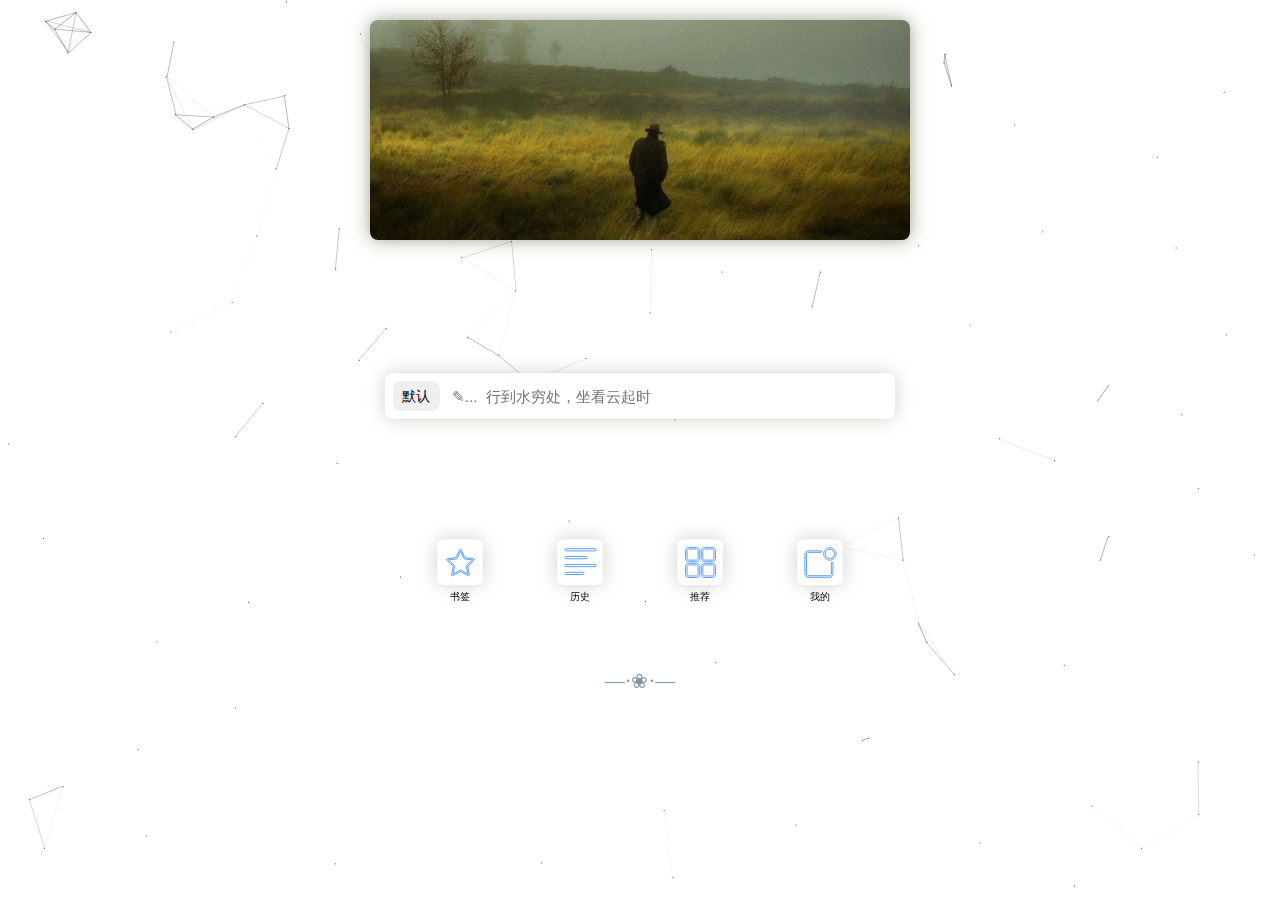
<file: index.html>
<!DOCTYPE html><html><head><meta content="text/html; charset=utf-8"http-equiv="Content-Type"/><meta name="color-scheme"content="light dark"><meta name="viewport"content="width=device-width, initial-scale=1, user-scalable=no, minimal-ui"><title>主页</title><link rel="shortcut icon"type="image/svg+xml"href="favicon/home.svg"><link rel="stylesheet"href="homepage.css"><link rel="stylesheet"href="dialog.css"><style></style></head><body><div class='frosted-glass'id='gesture-indicator'></div><img id="header"src="bg/wildness-compress.jpg"><div id="content"><div class="search_part"><!--多种logo可选--><a class="logo"href="v://bookmark"onclick=""title="书签"><img id="logo"class="smaller"src="logo/spiral.svg"/><link rel="stylesheet"href="logo/spiral.scss"></a><!--切换搜索引擎脚本--><script type="text/javascript"src="js/multi-search.js"></script><!--搜索框--><form onsubmit="return search()"class="search_bar"title="搜索"><button onclick="search()"id="search_submit"value=""aria-label="搜索"><div class="search icon"></div></button><span><input class="search"onfocus="showButton()"onblur="hideButton()"type="text"value=""autocomplete="off"id="search_input"title="搜索"></span></form></div><!--输入框随机展示精选句子--><script type="text/javascript"src="js/random-sentence.js"></script><!--注意：引入html后主页面的css样式不适用于被引入页面。只在本页面生效，引入文件整体适用，但引入文件内容不适用。js写入不一样。--><!--书签html转js太麻烦了！--><div id="bookmark_part"><div id="box_container"><div class="box"><p class="title"aria-hidden="true"></p><div class="overlay"style="background: url('icon/sparkk/star.svg') no-repeat;background-size: 75%;background-position:center center;"></div><p class="url"aria-hidden="true">书签</p><a href="folder://"onclick=""title="书签"></a></div><div class="box"><p class="title"aria-hidden="true"></p><div class="overlay"style="background: url('icon/sparkk/align-left.svg') no-repeat;background-size: 75%;background-position:center center;"></div><p class="url"aria-hidden="true">历史</p><a href="history://"onclick=""title="历史"></a></div><div class="box"><p class="title"aria-hidden="true"></p><div class="overlay"style="background: url('icon/sparkk/grid.svg') no-repeat;background-size: 75%;background-position:center center;"></div><p class="url"aria-hidden="true">推荐</p><!--注意a标签的href属性如果为空，点击会刷新--><!--showModal()改成show(),则可以与页面的其他元素进行交互--><a href=""id="open-button"title="推荐"></a></div><div class="box"><p class="title"aria-hidden="true"></p><div class="overlay"style="background: url('icon/sparkk/menu.svg') no-repeat;background-size: 75%;background-position:center center;"></div><p id="custom-text"class="url"aria-hidden="true">我的</p><!--去掉href或加#号--><a id="mine-button"title="我的"></a></div></div><div class="divide">―·❀·―</div></div><div id="yiju"></div><!--一句脚本--><script type="text/javascript"src=" http://yijuzhan.com/api/word.php?m=js"></script><script type="text/javascript">var withSource=false;var yiju=document.getElementById("yiju");if(withSource){yiju.innerHTML=str[0]+str[1]}else{yiju.innerHTML=str[0]}</script><!--hitokoto一言脚本--><!--<div id="hitokoto"><script src=" https://v1.hitokoto.cn/?encode=js&select=%23hitokoto&max_length=20"defer></script><script>hitokoto();</script><--为了方便后续压缩，这里应该严格写分号-></div>--><dialog id="recommend-dialog"class="dialog"><div class="dialog-header"><p>推荐</p></div><div class="dialog-content"><div class="dialog-box_container"><div class="dialog-box"><p class="dialog-title"aria-hidden="true">I</p><div class="overlay"></div><p class="dialog-url"aria-hidden="true">Infinity</p><a href="https://m.inftab.com/#/"onclick=""title="Infinity"></a></div><div class="dialog-box"><p class="dialog-title"aria-hidden="true">Y</p><div class="overlay"></div><p class="dialog-url"aria-hidden="true">Youtube</p><a href="https://m.youtube.com/"onclick=""title="Youtube"></a></div><div class="dialog-box"><p class="dialog-title"aria-hidden="true">影</p><div class="overlay"></div><p class="dialog-url"aria-hidden="true">土拨鼠电影</p><a href="https://www.tbsdy.com"onclick=""title="土拨鼠电影"></a></div><div class="dialog-box"><p class="dialog-title"aria-hidden="true">音</p><div class="overlay"></div><p class="dialog-url"aria-hidden="true">MusicEnc</p><a href="https://www.musicenc.com/"onclick=""title="MusicEnc"></a></div><div class="dialog-box"><p class="dialog-title"aria-hidden="true">刊</p><div class="overlay"></div><p class="dialog-url"aria-hidden="true">参考网</p><a href="https://my.fx361.com/m_login"onclick=""title="参考网"></a></div><div class="dialog-box"><p class="dialog-title"aria-hidden="true">度</p><div class="overlay"></div><p class="dialog-url"aria-hidden="true">度盘解析</p><a href="https://www.kelongwo.com/Resource_function/pan/baidu/"onclick=""title="度盘解析"></a></div><div class="dialog-box"><p class="dialog-title"aria-hidden="true">古</p><div class="overlay"></div><p class="dialog-url"aria-hidden="true">古诗文网</p><a href="https://m.gushiwen.cn/"onclick=""title="古诗文网"></a></div><div class="dialog-box"><p class="dialog-title"aria-hidden="true">美</p><div class="overlay"></div><p class="dialog-url"aria-hidden="true">唯美女生</p><a href="https://www.vmgirls.net/"onclick=""title="唯美女生"></a></div></div></div><!--<div class="dialog-footer"><div id="close-button"class="close-click">关闭</div></div>--></dialog><dialog id="mine-dialog"class="dialog"><div class="dialog-header"><p>我的</p></div><div class="dialog-content"><div id="mine-box_container"class="dialog-box_container"><div id="add-button"class="dialog-box"><p class="dialog-title"aria-hidden="true"style="font-size:25px">+</p><div class="overlay"></div><p class="dialog-url"aria-hidden="true"></p><a onclick=""title="添加"></a></div></div></div></dialog><dialog id="add-dialog"class="dialog"><div class="dialog-header"><p>添加书签</p></div><div class="add-dialog-content"><!--添加书签表单--><form id="add-bookmark-form"><!--<h2>Add a Bookmark</h2>--><!--书签名称输入框--><label for="name">名称:</label><br><input type="text"id="name"name="name"autocomplete="off"><br><!--书签URL输入框--><label for="url">URL:</label><br><input type="text"id="url"name="url"autocomplete="off"><br><!--添加按钮--><button type="submit">添加书签</button><br></form></div><div class="dialog-footer"><p id="edit-button">编辑</p></div></dialog><!--This is the overlay element--><!--<div id="overlay"class="modal-overlay close-click"></div>--><!--This script opens and closes the dialog and shows/hides the overlay--><script>const openButton=document.getElementById('open-button');const dialog=document.getElementById('recommend-dialog');openButton.addEventListener('click',()=>{event.preventDefault();setTimeout(function(){dialog.showModal();history.pushState({},'','/recommend');dialog.style.opacity='1';dialog.classList.add('open')},50)});function closeDialog(){dialog.classList.remove('open');dialog.style.opacity='0';setTimeout(function(){dialog.close()},300)}document.addEventListener('click',function(event){if(event.target===dialog){history.back()}});window.onpopstate=function(event){if(dialog.open)closeDialog()};</script><script>const addButton=document.getElementById('add-button');const addDialog=document.getElementById('add-dialog');addButton.addEventListener('click',()=>{event.preventDefault();setTimeout(function(){addDialog.showModal();history.pushState({},'','/add');addDialog.style.opacity='1';addDialog.classList.add('open')},50)});function closeAddDialog(){addDialog.classList.remove('open');addDialog.style.opacity='0';setTimeout(function(){addDialog.close()},300)}document.addEventListener('click',function(event){if(event.target===addDialog){history.back()}});</script><script>const mineButton=document.getElementById('mine-button');const mineDialog=document.getElementById('mine-dialog');mineButton.addEventListener('click',()=>{event.preventDefault();setTimeout(function(){mineDialog.showModal();history.pushState({},'','/mine');mineDialog.style.opacity='1';mineDialog.classList.add('open')},50)});function closeMineDialog(){mineDialog.classList.remove('open');mineDialog.style.opacity='0';setTimeout(function(){mineDialog.close()},300)}document.addEventListener('click',function(event){if(event.target===mineDialog){history.back()}});window.onpopstate=function(event){if(dialog.open)closeDialog();if(addDialog.open)closeAddDialog();else if(mineDialog.open)closeMineDialog()};</script><!--自定义书签界面--><script type="text/javascript"src="js/bookmarks.js"></script><!--头图缓存脚本效果不佳！--><!--<script type="text/javascript"src="js/storage-image.js"defer></script>--><!--长按自定义网址脚本--><!--<script type="text/javascript"src="js/longpress-custom.js"defer></script>--><!--有吸附效果的动态线条脚本--><script type="text/javascript"src="js/animation/spider-web.js"defer></script><!--樱花飘落脚本--><!--<script type="text/javascript"src="js/animation/sakura-fall.js"></script>--><!--雪花飘落脚本--><!--<script src='js/animation/snowflake2.js'></script>--><!--网页鼠标点击特效--><!--<script type="text/javascript"src="js/animation/click-word.js"></script>--><!--检测键盘脚本获取窗口大小，安卓苹果不同--><!--script>var originalHeight=document.documentElement.clientHeight||document.body.clientHeight;window.onresize=function(){var resizeHeight=document.documentElement.clientHeight||document.body.clientHeight;if(resizeHeight-0<originalHeight-0){}else{}}</script--><!--处理搜索状态默认脚本--><script type="text/javascript"src="js/search-process.js"></script><!--引入搜索建议默认脚本这是via浏览器自带的，里面定义了BaiduSuggestion--><script charset="gbk"src="file:///android_asset/opensug.js"></script><!--显示搜索建议默认脚本--><script type="text/javascript">function show(str){var searchbox=document.getElementById("search_input");searchbox.innerHTML=str;searchbox.blur();search()}var params={"XOffset":0,"YOffset":0,"fontColor":"#666666","fontColorHI":"#FFF","fontSize":"14px","borderColor":"#eee","bgcolorHI":"#7B90E3","sugSubmit":false};BaiduSuggestion.bind("search_input",params,show);</script></div></body></html>
</file>
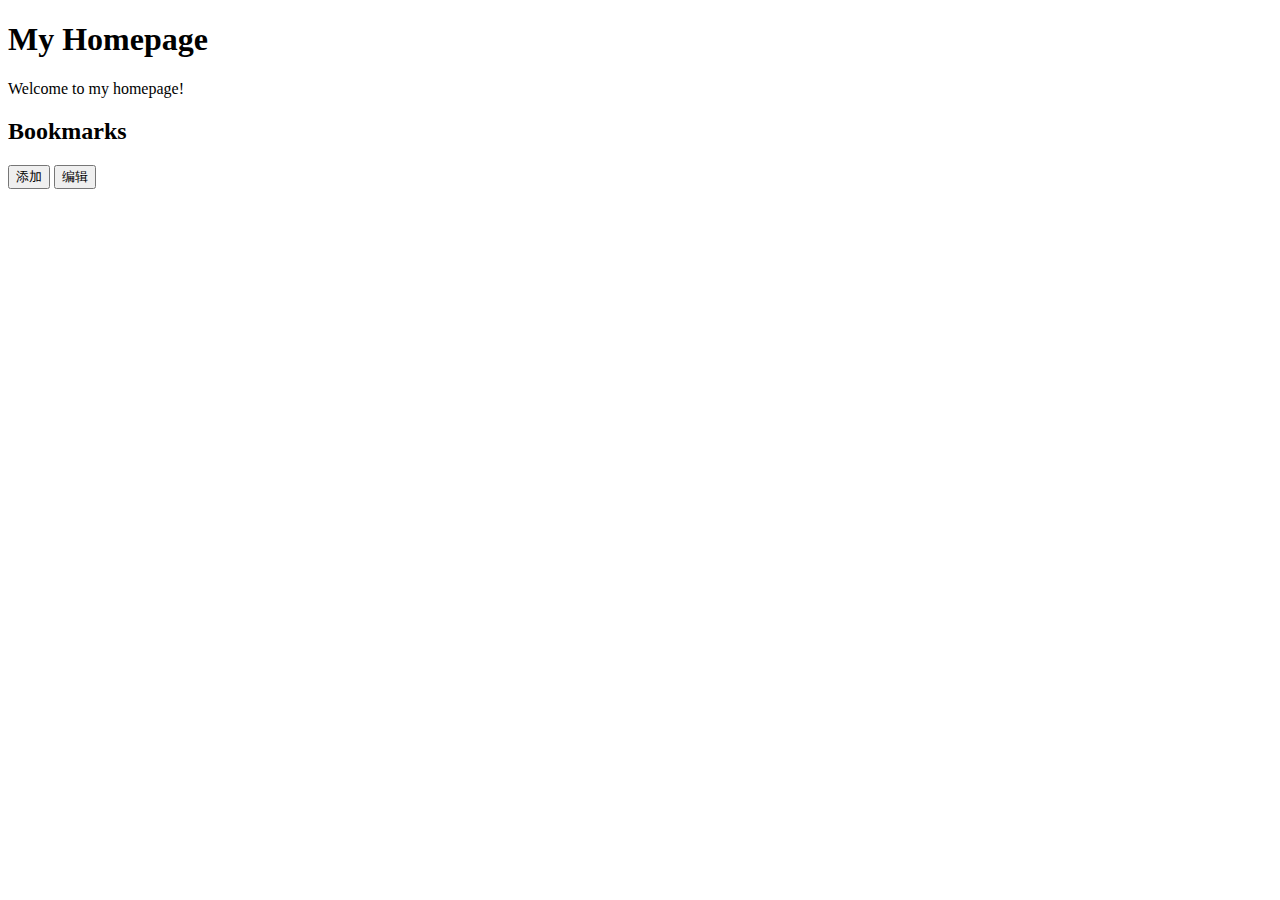
<file: bookmarks.html>
<!DOCTYPE html>
<html>

<head>
    <meta charset="utf-8">
    <title>My Homepage</title>
    <style>
        .dialog-box {
            /* 每个 div 之间有缩进，占一个空格 */
            flex-basis: 25%;
            text-align: center;
            margin: 0 auto 6%;
            position: relative;
            /* background: rgba(131, 175, 155, 0.6); */
        }

        .dialog-box a {
            position: absolute;
            top: 0;
            left: 50%;
            transform: translateX(-50%);
            width: 46px;
            height: 68px;
            /* background-color: rgba(0, 255, 255, 0.5); */
        }

        .dialog-title {
            border-radius: 8px;
            width: 46px;
            line-height: 46px;
            height: 46px;
            margin: auto;
            box-shadow: 0 0 18px rgba(70, 70, 40, 0.255);
            backdrop-filter: blur(5px);
            background-color: rgba(255, 255, 255, .100);
        }

        .dialog-url {
            margin: 2px auto;
            width: 48px;
            height: 20px;
            line-height: 20px;
            white-space: normal;
            word-wrap: break-word;
            overflow: hidden;
            text-overflow: clip;
            font-size: 10px;
        }
    </style>
</head>

<body>
    <h1>My Homepage</h1>
    <p>Welcome to my homepage!</p>

    <!-- 展示书签列表 -->
    <h2>Bookmarks</h2>
    <div id="bookmarks"></div>

    <button id="add-button">添加</button>
    <button id="edit-button">编辑</button>

    <!-- 添加书签表单 -->
    <form id="add-bookmark-form" style="display:none;">
        <h2>Add a Bookmark</h2>
        <!-- 书签名称输入框 -->
        <label for="name">名称:</label><br>
        <input type="text" id="name" name="name"><br>
        <!-- 书签 URL 输入框 -->
        <label for="url">URL:</label><br>
        <input type="text" id="url" name="url"><br>
        <!-- 添加按钮 -->
        <button type="submit">添加书签</button>
        <button id="hide-button">取消</button>
    </form>


    <script>
        // 获取书签容器和表单的引用
        const bookmarksDiv = document.getElementById('bookmarks');
        const form = document.getElementById('add-bookmark-form');

        // 从 local storage 中加载书签
        let bookmarks = JSON.parse(localStorage.getItem('bookmarks')) || [];

        // 渲染书签
        function renderBookmarks() {
            // 清空书签容器
            bookmarksDiv.innerHTML = '';
            // 遍历书签数组
            for (let bookmark of bookmarks) {
                // 创建书签容器
                const dialogBox = document.createElement('div');
                dialogBox.classList.add('dialog-box');
                // 创建书签名称
                const dialogTitle = document.createElement('p');
                dialogTitle.classList.add('dialog-title');
                dialogTitle.setAttribute('aria-hidden', 'true');
                dialogTitle.innerText = bookmark.name[0];
                // 创建遮罩层
                const overlay = document.createElement('div');
                overlay.classList.add('overlay');
                // 创建书签 URL
                const dialogUrl = document.createElement('p');
                dialogUrl.classList.add('dialog-url');
                dialogUrl.setAttribute('aria-hidden', 'true');
                dialogUrl.innerText = bookmark.name;
                // 创建超链接
                const anchor = document.createElement('a');
                anchor.href = bookmark.url;
                anchor.setAttribute('title', bookmark.name);
                // 为超链接添加点击事件处理函数
                anchor.addEventListener('click', () => {
                    window.location.href = bookmark.url;
                });

                // 为超链接添加长按事件处理函数，改为由按钮触发
                const editButton = document.getElementById('edit-button');

                editButton.addEventListener('click', (event) => {
                    event.preventDefault();
                    // 触发长按事件的逻辑
                    const form = document.createElement('form');
                    form.innerHTML = `
    <!-- 创建编辑书签的表单 -->
  <label>
    Name:
    <input type="text" name="name" value="${bookmark.name}">
  </label>
  <br>
  <label>
    URL:
    <input type="url" name="url" value="${bookmark.url}">
  </label>
  <br>
  <button type="submit">Save</button>
  <button type="button" id="cancel-button">Cancel</button>
  <button type="button" id="delete-button">Delete</button>
  <button type="button" id="sort-button">Sort</button>
`;
                    // 表单提交事件处理函数
                    form.addEventListener('submit', (event) => {
                        event.preventDefault();
                        // 获取表单数据
                        const formData = new FormData(form);
                        const name = formData.get('name');
                        const url = formData.get('url');
                        // 添加书签
                        if (!bookmark) {
                            bookmarks.push({ name, url });
                        } else {
                            // 更新书签
                            bookmark.name = name;
                            bookmark.url = url;
                        }
                        // 更新 local storage 中的书签数组
                        localStorage.setItem('bookmarks', JSON.stringify(bookmarks));
                        // 重新渲染书签列表
                        renderBookmarks();
                    });

                    // 取消按钮点击事件处理函数
                    form.querySelector('#cancel-button').addEventListener('click', () => {
                        // 重新渲染书签列表
                        renderBookmarks();
                    });

                    // 删除按钮点击事件处理函数
                    form.querySelector('#delete-button').addEventListener('click', () => {
                        // 从书签数组中删除该书签
                        bookmarks.splice(bookmarks.indexOf(bookmark), 1);
                        // 更新 local storage 中的书签数组
                        localStorage.setItem('bookmarks', JSON.stringify(bookmarks));
                        // 重新渲染书签列表
                        renderBookmarks();
                    });

                    // 排序按钮点击事件处理函数
                    form.querySelector('#sort-button').addEventListener('click', () => {
                        // 对书签数组按照名称排序
                        bookmarks.sort((a, b) => a.name.localeCompare(b.name));
                        // 更新 local storage 中的书签数组
                        localStorage.setItem('bookmarks', JSON.stringify(bookmarks));
                        // 重新渲染书签列表
                        renderBookmarks();
                    });

                    dialogBox.appendChild(form);
                });

                // 将所有元素添加到书签容器中
                dialogBox.appendChild(dialogTitle);
                dialogBox.appendChild(overlay);
                dialogBox.appendChild(dialogUrl);
                dialogBox.appendChild(anchor);
                // 将书签容器添加到书签列表中
                bookmarksDiv.appendChild(dialogBox);
            }
        }
        // 初始化渲染书签
        renderBookmarks();


        const addButton = document.getElementById('add-button');
        addButton.addEventListener('click', (event) => {
            event.preventDefault();
            form.style.display = 'block';
        });

        const hideButton = document.getElementById('hide-button');
        hideButton.addEventListener('click', (event) => {
            // 如果不阻止默认事件，就会创建一个 undefined 空书签
            event.preventDefault();
            form.style.display = 'none';
        });

        // 添加书签
        form.addEventListener('submit', event => {
            // 阻止默认提交行为
            event.preventDefault();
            // 获取输入的书签名称和 URL
            const name = event.target.elements.name.value;
            const url = event.target.elements.url.value;
            // 将新书签添加到书签数组中
            bookmarks.push({ name, url });
            // 将书签数组存储到 local storage 中
            localStorage.setItem('bookmarks', JSON.stringify(bookmarks));
            // 重新渲染书签
            renderBookmarks();
            // 重置表单
            form.reset();
        });

    </script>

</body>

</html>
</file>
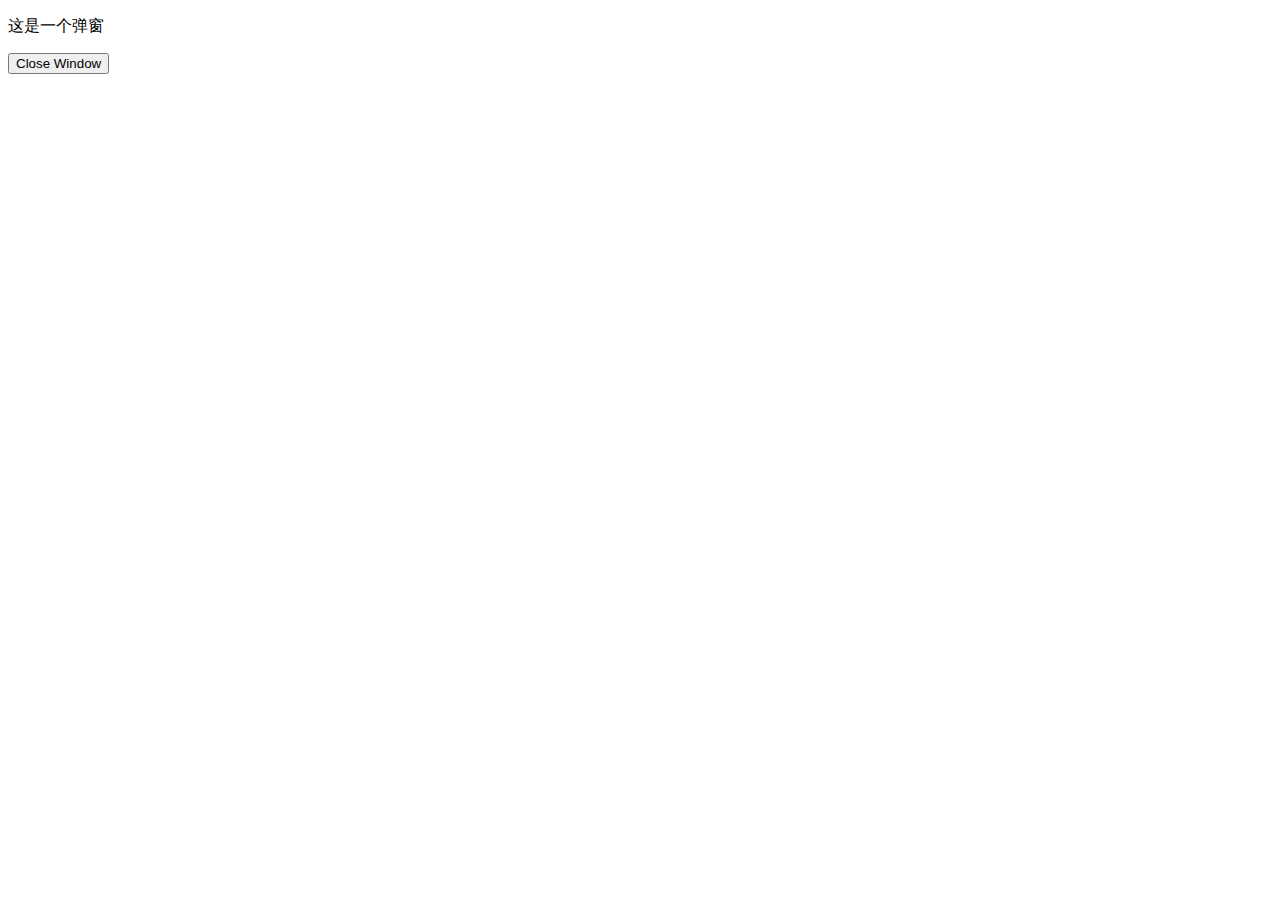
<file: example-popup.html>
<!DOCTYPE html>
<html lang="en">
<head>
    <meta charset="UTF-8">
    <meta http-equiv="X-UA-Compatible" content="IE=edge">
    <meta name="viewport" content="width=device-width, initial-scale=1.0">
    <title>Document</title>
</head>
<body>
    <p>这是一个弹窗</p>
    <button onclick="window.close()">Close Window</button>
</body>
</html>

<!--
<script>
    function openWindow() {
      window.open("recommend-popup.html", "MyWindow", "width=300,height=200");
    }
</script>

<button onclick="openWindow()">Open Window</button>
-->
</file>
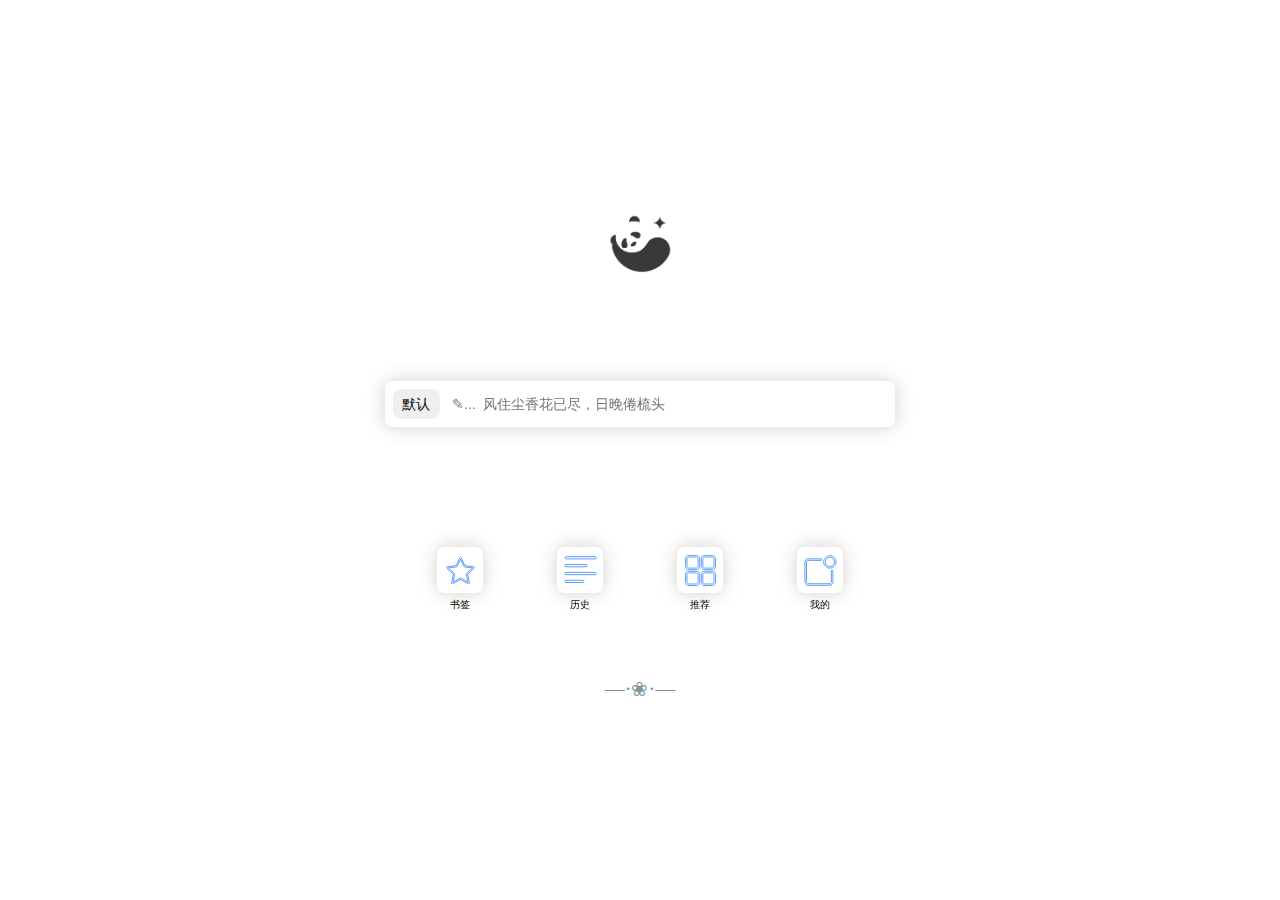
<file: home-pure.html>
<!DOCTYPE html>
<html>

<head>
    <meta content="text/html; charset=utf-8" http-equiv="Content-Type" />
    <meta name="color-scheme" content="light dark">
    <meta name="viewport" content="width=device-width, initial-scale=1, user-scalable=no, minimal-ui">
    <title>主页</title>
    <link rel="shortcut icon" type="image/svg+xml" href="favicon/home.svg">
    <link rel="stylesheet" href="homepage-pure.css">
    <link rel="stylesheet" href="dialog.css">
    <style>
    </style>

</head>

<body>
    <div class='frosted-glass' id='gesture-indicator'></div>
    <!-- <img id="header" src="bg/wildness-compress.jpg"> -->

    <div id="content">
        <div class="search_part">
            <!-- 多种 logo 可选-->
            <a class="logo" href="v://bookmark" onclick="" title="书签"><img id="logo" class="smaller"
                    src="logo/panda-logo.jpg" />
                <link rel="stylesheet" href="logo/spiral.scss">
            </a>

            <!-- 切换搜索引擎 脚本 -->
            <script type="text/javascript" src="js/multi-search.js"></script>
            <!-- 搜索框 -->
            <form onsubmit="return search()" class="search_bar" title="搜索">
                <button onclick="search()" id="search_submit" value="" aria-label="搜索">
                    <div class="search icon"></div>
                </button>
                <span><input class="search" onfocus="showButton()" onblur="hideButton()" type="text" value=""
                        autocomplete="off" id="search_input" title="搜索"></span>
            </form>
        </div>

        <!-- 输入框随机展示精选句子 -->
        <script type="text/javascript" src="js/random-sentence.js"></script>

        <!-- 注意：引入 html 后主页面的 css 样式不适用于被引入页面。只在本页面生效，引入文件整体适用，但引入文件内容不适用。 js 写入不一样。-->
        <!-- 书签 html 转 js 太麻烦了！-->
        <div id="bookmark_part">
            <div id="box_container">

                <div class="box">
                    <p class="title" aria-hidden="true"></p>
                    <div class="overlay"
                        style="background: url('icon/sparkk/star.svg') no-repeat;background-size: 75%;background-position:center center;">
                    </div>
                    <p class="url" aria-hidden="true">书签</p>
                    <a href="folder://" onclick="" title="书签"></a>
                </div>

                <div class="box">
                    <p class="title" aria-hidden="true"></p>
                    <div class="overlay"
                        style="background: url('icon/sparkk/align-left.svg') no-repeat;background-size: 75%;background-position:center center;">
                    </div>
                    <p class="url" aria-hidden="true">历史</p>
                    <a href="history://" onclick="" title="历史"></a>
                </div>

                <div class="box">
                    <p class="title" aria-hidden="true"></p>
                    <div class="overlay"
                        style="background: url('icon/sparkk/grid.svg') no-repeat;background-size: 75%;background-position:center center;">
                    </div>
                    <p class="url" aria-hidden="true">推荐</p>
                    <!-- 注意 a 标签的 href 属性如果为空，点击会刷新 -->
                    <!-- showModal() 改成 show(), 则可以与页面的其他元素进行交互-->
                    <a href="" id="open-button" title="推荐"></a>
                </div>

                <div class="box">
                    <p class="title" aria-hidden="true"></p>
                    <div class="overlay"
                        style="background: url('icon/sparkk/menu.svg') no-repeat;background-size: 75%;background-position:center center;">
                    </div>
                    <p id="custom-text" class="url" aria-hidden="true">我的</p>
                    <!-- 去掉 href 或 加 # 号 -->
                    <a id="mine-button" title="我的"></a>
                </div>

            </div>
            <div class="divide">―·❀·―</div>
        </div>

        <div id="yiju"></div>
        <!-- 一句 脚本 -->
        <script type="text/javascript" src=" http://yijuzhan.com/api/word.php?m=js"></script>
        <script type="text/javascript">
            var withSource = false;
            var yiju = document.getElementById("yiju");
            if (withSource) {
                yiju.innerHTML = str[0] + str[1];
            } else {
                yiju.innerHTML = str[0];
            }
        </script>

        <!-- hitokoto 一言 脚本 -->
        <!-- <div id="hitokoto">
            <script src=" https://v1.hitokoto.cn/?encode=js&select=%23hitokoto&max_length=20" defer></script>
            <script>hitokoto();</script>
            <-- 为了方便后续压缩，这里应该严格写分号 ->
        </div> -->

        <dialog id="recommend-dialog" class="dialog">
            <div class="dialog-header">
                <p>推荐</p>
            </div>
            <div class="dialog-content">
                <div class="dialog-box_container">

                    <div class="dialog-box">
                        <p class="dialog-title" aria-hidden="true">I</p>
                        <div class="overlay"></div>
                        <p class="dialog-url" aria-hidden="true">Infinity</p>
                        <a href="https://m.inftab.com/#/" onclick="" title="Infinity"></a>
                    </div>

                    <div class="dialog-box">
                        <p class="dialog-title" aria-hidden="true">Y</p>
                        <div class="overlay"></div>
                        <p class="dialog-url" aria-hidden="true">Youtube</p>
                        <a href="https://m.youtube.com/" onclick="" title="Youtube"></a>
                    </div>

                    <div class="dialog-box">
                        <p class="dialog-title" aria-hidden="true">影</p>
                        <div class="overlay"></div>
                        <p class="dialog-url" aria-hidden="true">土拨鼠电影</p>
                        <a href="https://www.tbsdy.com" onclick="" title="土拨鼠电影"></a>
                    </div>

                    <div class="dialog-box">
                        <p class="dialog-title" aria-hidden="true">音</p>
                        <div class="overlay"></div>
                        <p class="dialog-url" aria-hidden="true">MusicEnc</p>
                        <a href="https://www.musicenc.com/" onclick="" title="MusicEnc"></a>
                    </div>

                    <div class="dialog-box">
                        <p class="dialog-title" aria-hidden="true">刊</p>
                        <div class="overlay"></div>
                        <p class="dialog-url" aria-hidden="true">参考网</p>
                        <a href="https://my.fx361.com/m_login" onclick="" title="参考网"></a>
                    </div>

                    <div class="dialog-box">
                        <p class="dialog-title" aria-hidden="true">度</p>
                        <div class="overlay"></div>
                        <p class="dialog-url" aria-hidden="true">度盘解析</p>
                        <a href="https://www.kelongwo.com/Resource_function/pan/baidu/" onclick="" title="度盘解析"></a>
                    </div>

                    <div class="dialog-box">
                        <p class="dialog-title" aria-hidden="true">古</p>
                        <div class="overlay"></div>
                        <p class="dialog-url" aria-hidden="true">古诗文网</p>
                        <a href="https://m.gushiwen.cn/" onclick="" title="古诗文网"></a>
                    </div>

                    <div class="dialog-box">
                        <p class="dialog-title" aria-hidden="true">美</p>
                        <div class="overlay"></div>
                        <p class="dialog-url" aria-hidden="true">唯美女生</p>
                        <a href="https://www.vmgirls.net/" onclick="" title="唯美女生"></a>
                    </div>
                </div>
            </div>

            <!-- <div class="dialog-footer">
                <div id="close-button" class="close-click">关闭</div>
            </div> -->
        </dialog>

        <dialog id="mine-dialog" class="dialog">
            <div class="dialog-header">
                <p>我的</p>
            </div>
            <div class="dialog-content">
                <div id="mine-box_container" class="dialog-box_container">

                    <div id="add-button" class="dialog-box">
                        <p class="dialog-title" aria-hidden="true" style="font-size:25px">+</p>
                        <div class="overlay"></div>
                        <p class="dialog-url" aria-hidden="true"></p>
                        <a onclick="" title="添加"></a>
                    </div>

                </div>
            </div>

        </dialog>

        <dialog id="add-dialog" class="dialog">
            <div class="dialog-header">
                <p>添加书签</p>
            </div>
            <div class="add-dialog-content">
                <!-- 添加书签表单 -->
                <form id="add-bookmark-form">
                    <!-- <h2>Add a Bookmark</h2> -->
                    <!-- 书签名称输入框 -->
                    <label for="name">名称:</label><br>
                    <input type="text" id="name" name="name" autocomplete="off"><br>
                    <!-- 书签 URL 输入框 -->
                    <label for="url">URL:</label><br>
                    <input type="text" id="url" name="url" autocomplete="off"><br>
                    <!-- 添加按钮 -->
                    <button type="submit">添加书签</button>
                    <br>
                </form>
            </div>
            <div class="dialog-footer">
                <p id="edit-button">编辑</p>
            </div>

        </dialog>

        <!-- This is the overlay element -->
        <!-- <div id="overlay" class="modal-overlay close-click"></div> -->

        <!-- This script opens and closes the dialog and shows/hides the overlay -->
        <script>
            const openButton = document.getElementById('open-button');
            // const closeButton = document.getElementById('close-button');
            // const closeButton = document.getElementById('close-button');
            const dialog = document.getElementById('recommend-dialog');
            // const overlay = document.getElementById('overlay');

            openButton.addEventListener('click', () => {
                // 阻止 href 的默认行为
                event.preventDefault();
                // 延时是为为了让用户看到页面上的反馈
                setTimeout(function () {
                    // 在这里执行点击事件
                    dialog.showModal();
                    // 最后再试试更改历史记录吧，返回不直接关网页了，但弹窗不关闭，配合另一个试试
                    history.pushState({}, '', '/recommend');
                    dialog.style.opacity = '1';
                    dialog.classList.add('open');
                }, 50);
                // overlay.style.display = 'block';
                /*
                const style = window.getComputedStyle(dialog);
                const animationName = style.animationName;
                const animationDuration = style.animationDuration;
                 */
                // document.getElementById("id").style.xxx 只能获取到内嵌方式设置的样式值
            });

            /*
            function clickHandler(event) {
                // 处理点击事件
            }
            element.addEventListener('click', clickHandler);
             */

            /*
           function animationEndHandler(event) {
               enable = true;
               alert("弹窗完成");
           }

           dialog.addEventListener('animationend', animationEndHandler);
           */

            function closeDialog() {
                dialog.classList.remove('open');
                dialog.style.opacity = '0';
                // 关闭延时比动画长，所以点击不能马上生效
                setTimeout(function () {
                    // 在这里执行点击事件
                    dialog.close();
                }, 300);
                // overlay.style.display = 'none';
            }

            document.addEventListener('click', function (event) {
                // If the user clicked on the dialog's backdrop, close the dialog
                if (event.target === dialog) {
                    history.back();
                    // 点击和返回一模一样，说明返回键就是 history.back()
                    // 我是傻逼 edge 左上角就是返回键，我还搜半天
                }
            });

            // 会在浏览器的历史记录发生变化时触发
            window.onpopstate = function (event) {
                // 阻止浏览器的默认行为，但并不能阻止用户关闭网页
                // event.preventDefault();
                if (dialog.open) closeDialog();
            };

            /*
            function handleClick() {
                console.log('element was clicked');
            }

            const div = document.getElementById('myDiv');
            const button = document.getElementById('myButton');

            div.addEventListener('click', handleClick);
            button.addEventListener('click', handleClick);
            */
        </script>

        <script>
            const addButton = document.getElementById('add-button');
            const addDialog = document.getElementById('add-dialog');
                        
            addButton.addEventListener('click', () => {
                // 阻止 href 的默认行为
                event.preventDefault();
                // 延时是为为了让用户看到页面上的反馈
                setTimeout(function () {
                    // 在这里执行点击事件
                    addDialog.showModal();
                    // 最后再试试更改历史记录吧，返回不直接关网页了，但弹窗不关闭，配合另一个试试
                    history.pushState({}, '', '/add');
                    addDialog.style.opacity = '1';
                    addDialog.classList.add('open');
                }, 50);
            });

            function closeAddDialog() {
                addDialog.classList.remove('open');
                addDialog.style.opacity = '0';
                // 关闭延时比动画长，所以点击不能马上生效
                setTimeout(function () {
                    // 在这里执行点击事件
                    addDialog.close();
                }, 300);
            }

            document.addEventListener('click', function (event) {
                // If the user clicked on the dialog's backdrop, close the dialog
                if (event.target === addDialog) {
                    history.back();
                }
            });

        </script>

        <script>
            const mineButton = document.getElementById('mine-button');
            const mineDialog = document.getElementById('mine-dialog');
                        
            mineButton.addEventListener('click', () => {
                // 阻止 href 的默认行为
                event.preventDefault();
                // 延时是为为了让用户看到页面上的反馈
                setTimeout(function () {
                    // 在这里执行点击事件
                    mineDialog.showModal();
                    // 最后再试试更改历史记录吧，返回不直接关网页了，但弹窗不关闭，配合另一个试试
                    history.pushState({}, '', '/mine');
                    mineDialog.style.opacity = '1';
                    mineDialog.classList.add('open');
                }, 50);
            });

            function closeMineDialog() {
                mineDialog.classList.remove('open');
                mineDialog.style.opacity = '0';
                // 关闭延时比动画长，所以点击不能马上生效
                setTimeout(function () {
                    // 在这里执行点击事件
                    mineDialog.close();
                }, 300);
            }

            document.addEventListener('click', function (event) {
                // If the user clicked on the dialog's backdrop, close the dialog
                if (event.target === mineDialog) {
                    history.back();
                }
            });

            // 会在浏览器的历史记录发生变化时触发
            window.onpopstate = function (event) {
                // 阻止浏览器的默认行为，但并不能阻止用户关闭网页
                // event.preventDefault();
                if (dialog.open) closeDialog();
                if (addDialog.open) closeAddDialog();
                // 这里把上面的覆盖了
                else if (mineDialog.open) closeMineDialog();
            };

        </script>

        <!-- 自定义书签界面 -->
        <script type="text/javascript" src="js/bookmarks.js"></script>

        <!-- 头图缓存 脚本 效果不佳！-->
        <!-- <script type="text/javascript" src="js/storage-image.js" defer></script> -->

        <!-- 长按自定义网址 脚本 -->
        <!-- <script type="text/javascript" src="js/longpress-custom.js" defer></script> -->

        <!-- 有吸附效果的动态线条 脚本-->
        <!-- <script type="text/javascript" src="js/animation/spider-web.js" defer></script> -->

        <!-- 樱花飘落 脚本-->
        <!-- <script type="text/javascript" src="js/animation/sakura-fall.js"></script> -->

        <!-- 雪花飘落 脚本-->
        <!-- <script src='js/animation/snowflake2.js'></script> -->

        <!-- 网页鼠标点击特效 -->
        <!-- <script type="text/javascript" src="js/animation/click-word.js"></script> -->

        <!-- 检测键盘 脚本 获取窗口大小，安卓苹果不同-->
        <!--script>
            var originalHeight =
        document.documentElement.clientHeight || document.body.clientHeight;
            window.onresize = function() {
            //键盘弹起与隐藏都会引起窗口的高度发生变化
            var resizeHeight =
            document.documentElement.clientHeight || document.body.clientHeight;
            if (resizeHeight - 0 < originalHeight - 0) {
                //当软键盘弹起，在此处操作
              
            } else {
                //当软键盘收起，在此处操作

            };}
        </script-->

        <!-- 处理搜索状态 默认脚本 -->
        <script type="text/javascript" src="js/search-process.js"></script>

        <!-- 引入搜索建议 默认脚本 这是via浏览器自带的，里面定义了BaiduSuggestion -->
        <script charset="gbk" src="file:///android_asset/opensug.js"></script>

        <!-- 显示搜索建议 默认脚本 -->
        <script type="text/javascript">
            function show(str) {
                var searchbox = document.getElementById("search_input"); searchbox.innerHTML = str; searchbox.blur(); search();
            } var params = {
                "XOffset": 0,
                "YOffset": 0,
                "fontColor": "#666666",
                "fontColorHI": "#FFF",
                "fontSize": "14px",
                "borderColor": "#eee",
                "bgcolorHI": "#7B90E3",
                "sugSubmit": false
            }; BaiduSuggestion.bind("search_input", params, show);
        </script>
    </div>
</body>

</html>
</file>
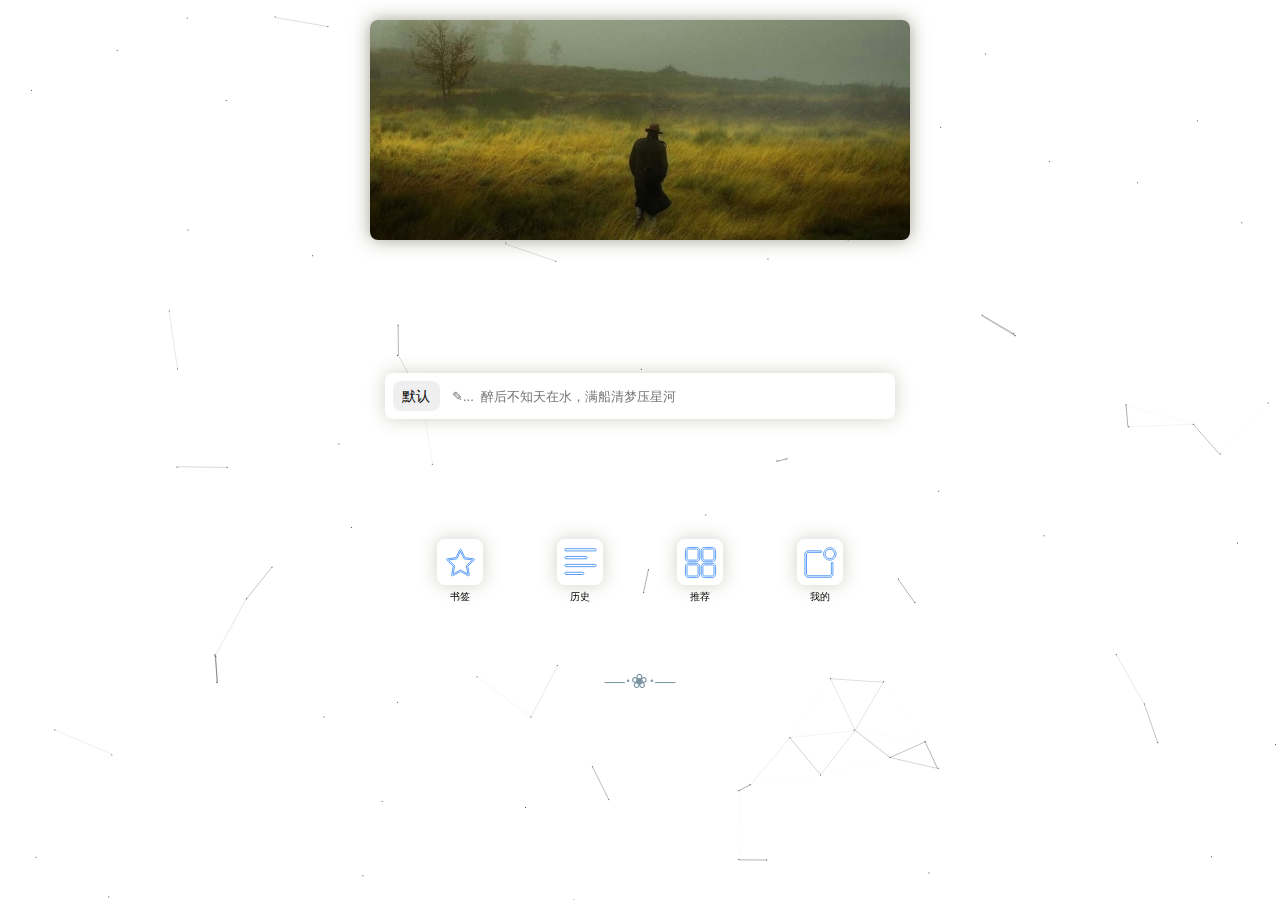
<file: homepage.html>
<!DOCTYPE html>
<html>

<head>
    <meta content="text/html; charset=utf-8" http-equiv="Content-Type" />
    <meta name="color-scheme" content="light dark">
    <meta name="viewport" content="width=device-width, initial-scale=1, user-scalable=no, minimal-ui">
    <title>主页</title>
    <link rel="shortcut icon" type="image/svg+xml" href="favicon/home.svg">
    <link rel="stylesheet" href="homepage.css">
    <link rel="stylesheet" href="dialog.css">
    <style>
    </style>

</head>

<body>
    <div class='frosted-glass' id='gesture-indicator'></div>
    <img id="header" src="bg/wildness-compress.jpg">

    <div id="content">
        <div class="search_part">
            <!-- 多种 logo 可选-->
            <a class="logo" href="v://bookmark" onclick="" title="书签"><img id="logo" class="smaller"
                    src="logo/spiral.svg" />
                <link rel="stylesheet" href="logo/spiral.scss">
            </a>

            <!-- 切换搜索引擎 脚本 -->
            <script type="text/javascript" src="js/multi-search.js"></script>
            <!-- 搜索框 -->
            <form onsubmit="return search()" class="search_bar" title="搜索">
                <button onclick="search()" id="search_submit" value="" aria-label="搜索">
                    <div class="search icon"></div>
                </button>
                <span><input class="search" onfocus="showButton()" onblur="hideButton()" type="text" value=""
                        autocomplete="off" id="search_input" title="搜索"></span>
            </form>
        </div>

        <!-- 输入框随机展示精选句子 -->
        <script type="text/javascript" src="js/random-sentence.js"></script>

        <!-- 注意：引入 html 后主页面的 css 样式不适用于被引入页面。只在本页面生效，引入文件整体适用，但引入文件内容不适用。 js 写入不一样。-->
        <!-- 书签 html 转 js 太麻烦了！-->
        <div id="bookmark_part">
            <div id="box_container">

                <div class="box">
                    <p class="title" aria-hidden="true"></p>
                    <div class="overlay"
                        style="background: url('icon/sparkk/star.svg') no-repeat;background-size: 75%;background-position:center center;">
                    </div>
                    <p class="url" aria-hidden="true">书签</p>
                    <a href="folder://" onclick="" title="书签"></a>
                </div>

                <div class="box">
                    <p class="title" aria-hidden="true"></p>
                    <div class="overlay"
                        style="background: url('icon/sparkk/align-left.svg') no-repeat;background-size: 75%;background-position:center center;">
                    </div>
                    <p class="url" aria-hidden="true">历史</p>
                    <a href="history://" onclick="" title="历史"></a>
                </div>

                <div class="box">
                    <p class="title" aria-hidden="true"></p>
                    <div class="overlay"
                        style="background: url('icon/sparkk/grid.svg') no-repeat;background-size: 75%;background-position:center center;">
                    </div>
                    <p class="url" aria-hidden="true">推荐</p>
                    <!-- 注意 a 标签的 href 属性如果为空，点击会刷新 -->
                    <!-- showModal() 改成 show(), 则可以与页面的其他元素进行交互-->
                    <a href="" id="open-button" title="推荐"></a>
                </div>

                <div class="box">
                    <p class="title" aria-hidden="true"></p>
                    <div class="overlay"
                        style="background: url('icon/sparkk/menu.svg') no-repeat;background-size: 75%;background-position:center center;">
                    </div>
                    <p id="custom-text" class="url" aria-hidden="true">我的</p>
                    <!-- 去掉 href 或 加 # 号 -->
                    <a id="mine-button" title="我的"></a>
                </div>

            </div>
            <div class="divide">―·❀·―</div>
        </div>

        <div id="yiju"></div>
        <!-- 一句 脚本 -->
        <script type="text/javascript" src=" http://yijuzhan.com/api/word.php?m=js"></script>
        <script type="text/javascript">
            var withSource = false;
            var yiju = document.getElementById("yiju");
            if (withSource) {
                yiju.innerHTML = str[0] + str[1];
            } else {
                yiju.innerHTML = str[0];
            }
        </script>

        <!-- hitokoto 一言 脚本 -->
        <!-- <div id="hitokoto">
            <script src=" https://v1.hitokoto.cn/?encode=js&select=%23hitokoto&max_length=20" defer></script>
            <script>hitokoto();</script>
            <-- 为了方便后续压缩，这里应该严格写分号 ->
        </div> -->

        <dialog id="recommend-dialog" class="dialog">
            <div class="dialog-header">
                <p>推荐</p>
            </div>
            <div class="dialog-content">
                <div class="dialog-box_container">

                    <div class="dialog-box">
                        <p class="dialog-title" aria-hidden="true">I</p>
                        <div class="overlay"></div>
                        <p class="dialog-url" aria-hidden="true">Infinity</p>
                        <a href="https://m.inftab.com/#/" onclick="" title="Infinity"></a>
                    </div>

                    <div class="dialog-box">
                        <p class="dialog-title" aria-hidden="true">Y</p>
                        <div class="overlay"></div>
                        <p class="dialog-url" aria-hidden="true">Youtube</p>
                        <a href="https://m.youtube.com/" onclick="" title="Youtube"></a>
                    </div>

                    <div class="dialog-box">
                        <p class="dialog-title" aria-hidden="true">影</p>
                        <div class="overlay"></div>
                        <p class="dialog-url" aria-hidden="true">土拨鼠电影</p>
                        <a href="https://www.tbsdy.com" onclick="" title="土拨鼠电影"></a>
                    </div>

                    <div class="dialog-box">
                        <p class="dialog-title" aria-hidden="true">音</p>
                        <div class="overlay"></div>
                        <p class="dialog-url" aria-hidden="true">MusicEnc</p>
                        <a href="https://www.musicenc.com/" onclick="" title="MusicEnc"></a>
                    </div>

                    <div class="dialog-box">
                        <p class="dialog-title" aria-hidden="true">刊</p>
                        <div class="overlay"></div>
                        <p class="dialog-url" aria-hidden="true">参考网</p>
                        <a href="https://my.fx361.com/m_login" onclick="" title="参考网"></a>
                    </div>

                    <div class="dialog-box">
                        <p class="dialog-title" aria-hidden="true">度</p>
                        <div class="overlay"></div>
                        <p class="dialog-url" aria-hidden="true">度盘解析</p>
                        <a href="https://www.kelongwo.com/Resource_function/pan/baidu/" onclick="" title="度盘解析"></a>
                    </div>

                    <div class="dialog-box">
                        <p class="dialog-title" aria-hidden="true">古</p>
                        <div class="overlay"></div>
                        <p class="dialog-url" aria-hidden="true">古诗文网</p>
                        <a href="https://m.gushiwen.cn/" onclick="" title="古诗文网"></a>
                    </div>

                    <div class="dialog-box">
                        <p class="dialog-title" aria-hidden="true">美</p>
                        <div class="overlay"></div>
                        <p class="dialog-url" aria-hidden="true">唯美女生</p>
                        <a href="https://www.vmgirls.net/" onclick="" title="唯美女生"></a>
                    </div>
                </div>
            </div>

            <!-- <div class="dialog-footer">
                <div id="close-button" class="close-click">关闭</div>
            </div> -->
        </dialog>

        <dialog id="mine-dialog" class="dialog">
            <div class="dialog-header">
                <p>我的</p>
            </div>
            <div class="dialog-content">
                <div id="mine-box_container" class="dialog-box_container">

                    <div id="add-button" class="dialog-box">
                        <p class="dialog-title" aria-hidden="true" style="font-size:25px">+</p>
                        <div class="overlay"></div>
                        <p class="dialog-url" aria-hidden="true"></p>
                        <a onclick="" title="添加"></a>
                    </div>

                </div>
            </div>

        </dialog>

        <dialog id="add-dialog" class="dialog">
            <div class="dialog-header">
                <p>添加书签</p>
            </div>
            <div class="add-dialog-content">
                <!-- 添加书签表单 -->
                <form id="add-bookmark-form">
                    <!-- <h2>Add a Bookmark</h2> -->
                    <!-- 书签名称输入框 -->
                    <label for="name">名称:</label><br>
                    <input type="text" id="name" name="name" autocomplete="off"><br>
                    <!-- 书签 URL 输入框 -->
                    <label for="url">URL:</label><br>
                    <input type="text" id="url" name="url" autocomplete="off"><br>
                    <!-- 添加按钮 -->
                    <button type="submit">添加书签</button>
                    <br>
                </form>
            </div>
            <div class="dialog-footer">
                <p id="edit-button">编辑</p>
            </div>

        </dialog>

        <!-- This is the overlay element -->
        <!-- <div id="overlay" class="modal-overlay close-click"></div> -->

        <!-- This script opens and closes the dialog and shows/hides the overlay -->
        <script>
            const openButton = document.getElementById('open-button');
            // const closeButton = document.getElementById('close-button');
            // const closeButton = document.getElementById('close-button');
            const dialog = document.getElementById('recommend-dialog');
            // const overlay = document.getElementById('overlay');

            openButton.addEventListener('click', () => {
                // 阻止 href 的默认行为
                event.preventDefault();
                // 延时是为为了让用户看到页面上的反馈
                setTimeout(function () {
                    // 在这里执行点击事件
                    dialog.showModal();
                    // 最后再试试更改历史记录吧，返回不直接关网页了，但弹窗不关闭，配合另一个试试
                    history.pushState({}, '', '/recommend');
                    dialog.style.opacity = '1';
                    dialog.classList.add('open');
                }, 50);
                // overlay.style.display = 'block';
                /*
                const style = window.getComputedStyle(dialog);
                const animationName = style.animationName;
                const animationDuration = style.animationDuration;
                 */
                // document.getElementById("id").style.xxx 只能获取到内嵌方式设置的样式值
            });

            /*
            function clickHandler(event) {
                // 处理点击事件
            }
            element.addEventListener('click', clickHandler);
             */

            /*
           function animationEndHandler(event) {
               enable = true;
               alert("弹窗完成");
           }

           dialog.addEventListener('animationend', animationEndHandler);
           */

            function closeDialog() {
                dialog.classList.remove('open');
                dialog.style.opacity = '0';
                // 关闭延时比动画长，所以点击不能马上生效
                setTimeout(function () {
                    // 在这里执行点击事件
                    dialog.close();
                }, 300);
                // overlay.style.display = 'none';
            }

            document.addEventListener('click', function (event) {
                // If the user clicked on the dialog's backdrop, close the dialog
                if (event.target === dialog) {
                    history.back();
                    // 点击和返回一模一样，说明返回键就是 history.back()
                    // 我是傻逼 edge 左上角就是返回键，我还搜半天
                }
            });

            // 会在浏览器的历史记录发生变化时触发
            window.onpopstate = function (event) {
                // 阻止浏览器的默认行为，但并不能阻止用户关闭网页
                // event.preventDefault();
                if (dialog.open) closeDialog();
            };

            /*
            function handleClick() {
                console.log('element was clicked');
            }

            const div = document.getElementById('myDiv');
            const button = document.getElementById('myButton');

            div.addEventListener('click', handleClick);
            button.addEventListener('click', handleClick);
            */
        </script>

        <script>
            const addButton = document.getElementById('add-button');
            const addDialog = document.getElementById('add-dialog');
                        
            addButton.addEventListener('click', () => {
                // 阻止 href 的默认行为
                event.preventDefault();
                // 延时是为为了让用户看到页面上的反馈
                setTimeout(function () {
                    // 在这里执行点击事件
                    addDialog.showModal();
                    // 最后再试试更改历史记录吧，返回不直接关网页了，但弹窗不关闭，配合另一个试试
                    history.pushState({}, '', '/add');
                    addDialog.style.opacity = '1';
                    addDialog.classList.add('open');
                }, 50);
            });

            function closeAddDialog() {
                addDialog.classList.remove('open');
                addDialog.style.opacity = '0';
                // 关闭延时比动画长，所以点击不能马上生效
                setTimeout(function () {
                    // 在这里执行点击事件
                    addDialog.close();
                }, 300);
            }

            document.addEventListener('click', function (event) {
                // If the user clicked on the dialog's backdrop, close the dialog
                if (event.target === addDialog) {
                    history.back();
                }
            });

        </script>

        <script>
            const mineButton = document.getElementById('mine-button');
            const mineDialog = document.getElementById('mine-dialog');
                        
            mineButton.addEventListener('click', () => {
                // 阻止 href 的默认行为
                event.preventDefault();
                // 延时是为为了让用户看到页面上的反馈
                setTimeout(function () {
                    // 在这里执行点击事件
                    mineDialog.showModal();
                    // 最后再试试更改历史记录吧，返回不直接关网页了，但弹窗不关闭，配合另一个试试
                    history.pushState({}, '', '/mine');
                    mineDialog.style.opacity = '1';
                    mineDialog.classList.add('open');
                }, 50);
            });

            function closeMineDialog() {
                mineDialog.classList.remove('open');
                mineDialog.style.opacity = '0';
                // 关闭延时比动画长，所以点击不能马上生效
                setTimeout(function () {
                    // 在这里执行点击事件
                    mineDialog.close();
                }, 300);
            }

            document.addEventListener('click', function (event) {
                // If the user clicked on the dialog's backdrop, close the dialog
                if (event.target === mineDialog) {
                    history.back();
                }
            });

            // 会在浏览器的历史记录发生变化时触发
            window.onpopstate = function (event) {
                // 阻止浏览器的默认行为，但并不能阻止用户关闭网页
                // event.preventDefault();
                if (dialog.open) closeDialog();
                if (addDialog.open) closeAddDialog();
                // 这里把上面的覆盖了
                else if (mineDialog.open) closeMineDialog();
            };

        </script>

        <!-- 自定义书签界面 -->
        <script type="text/javascript" src="js/bookmarks.js"></script>

        <!-- 头图缓存 脚本 效果不佳！-->
        <!-- <script type="text/javascript" src="js/storage-image.js" defer></script> -->

        <!-- 长按自定义网址 脚本 -->
        <!-- <script type="text/javascript" src="js/longpress-custom.js" defer></script> -->

        <!-- 有吸附效果的动态线条 脚本-->
        <script type="text/javascript" src="js/animation/spider-web.js" defer></script>

        <!-- 樱花飘落 脚本-->
        <!-- <script type="text/javascript" src="js/animation/sakura-fall.js"></script> -->

        <!-- 雪花飘落 脚本-->
        <!-- <script src='js/animation/snowflake2.js'></script> -->

        <!-- 网页鼠标点击特效 -->
        <!-- <script type="text/javascript" src="js/animation/click-word.js"></script> -->

        <!-- 检测键盘 脚本 获取窗口大小，安卓苹果不同-->
        <!--script>
            var originalHeight =
        document.documentElement.clientHeight || document.body.clientHeight;
            window.onresize = function() {
            //键盘弹起与隐藏都会引起窗口的高度发生变化
            var resizeHeight =
            document.documentElement.clientHeight || document.body.clientHeight;
            if (resizeHeight - 0 < originalHeight - 0) {
                //当软键盘弹起，在此处操作
              
            } else {
                //当软键盘收起，在此处操作

            };}
        </script-->

        <!-- 处理搜索状态 默认脚本 -->
        <script type="text/javascript" src="js/search-process.js"></script>

        <!-- 引入搜索建议 默认脚本 这是via浏览器自带的，里面定义了BaiduSuggestion -->
        <script charset="gbk" src="file:///android_asset/opensug.js"></script>

        <!-- 显示搜索建议 默认脚本 -->
        <script type="text/javascript">
            function show(str) {
                var searchbox = document.getElementById("search_input"); searchbox.innerHTML = str; searchbox.blur(); search();
            } var params = {
                "XOffset": 0,
                "YOffset": 0,
                "fontColor": "#666666",
                "fontColorHI": "#FFF",
                "fontSize": "14px",
                "borderColor": "#eee",
                "bgcolorHI": "#7B90E3",
                "sugSubmit": false
            }; BaiduSuggestion.bind("search_input", params, show);
        </script>
    </div>
</body>

</html>
</file>
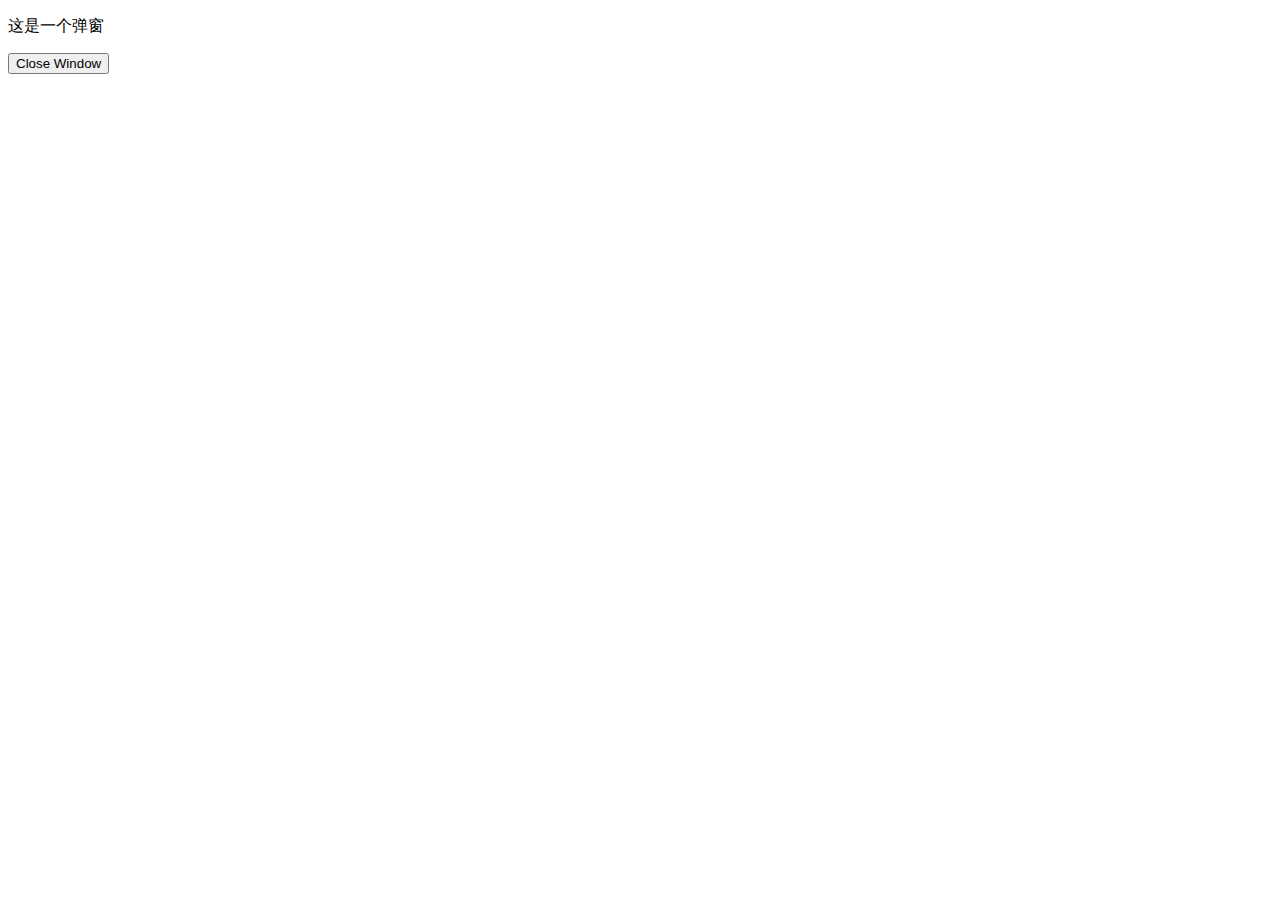
<file: recommand-popup.html>
<!DOCTYPE html>
<html lang="en">
<head>
    <meta charset="UTF-8">
    <meta http-equiv="X-UA-Compatible" content="IE=edge">
    <meta name="viewport" content="width=device-width, initial-scale=1.0">
    <title>Document</title>
</head>
<body>
    <p>这是一个弹窗</p>
    <button onclick="window.close()">Close Window</button>
</body>
</html>

<!--
<script>
    function openWindow() {
      window.open("recommand-popup.html", "MyWindow", "width=300,height=200");
    }
</script>

<button onclick="openWindow()">Open Window</button>
-->
</file>
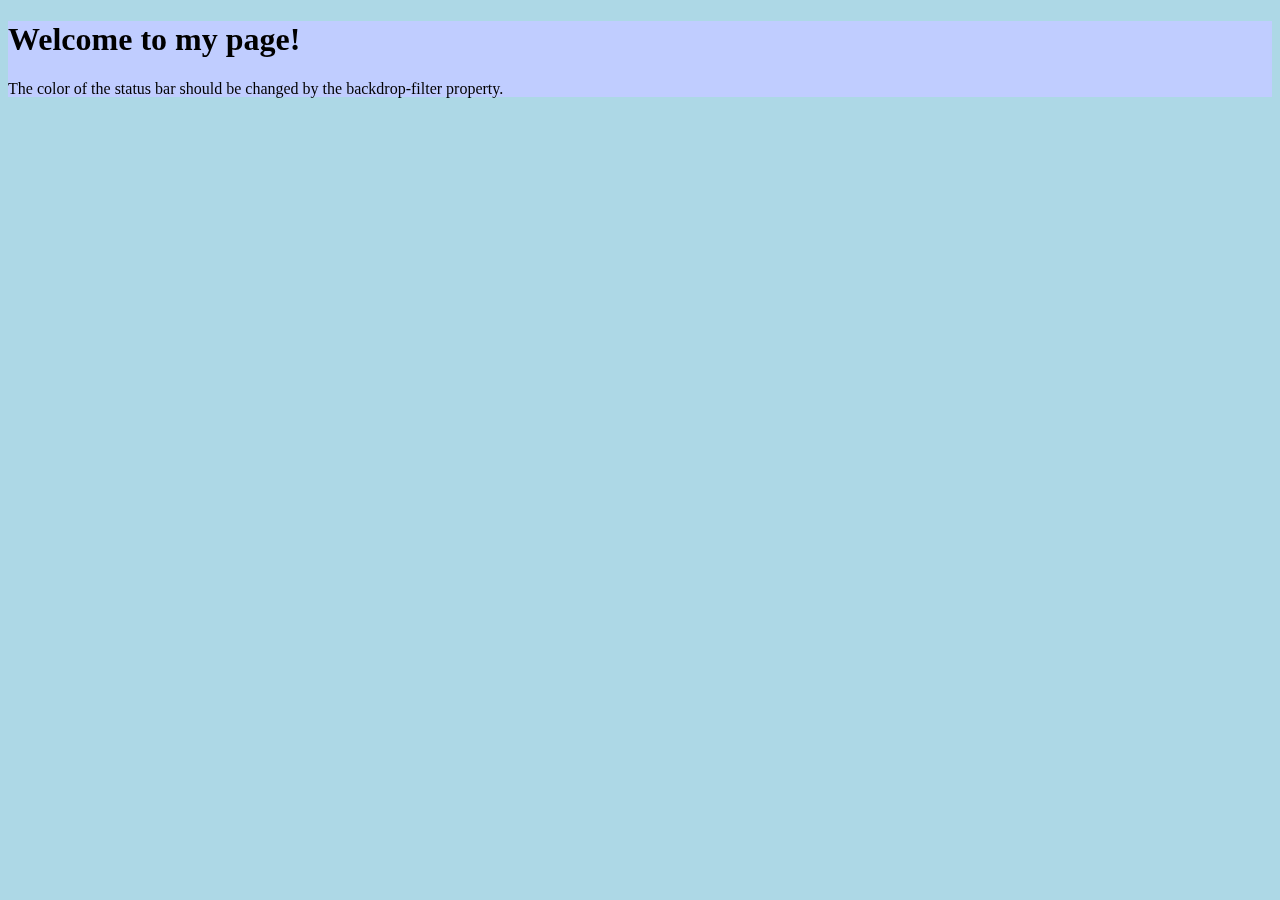
<file: example/backdrop-filter.html>
<!DOCTYPE html>
<html>
  <head>
    <style>
      body {
        background-color: lightblue;
        backdrop-filter: saturate(180%) hue-rotate(45deg);
      }
    </style>
  </head>
  <body>
    <h1>Welcome to my page!</h1>
    <p>The color of the status bar should be changed by the backdrop-filter property.</p>
  </body>
</html>
</file>
<file: homepage.css>
@media (prefers-color-scheme: light) {
    :root {
        --v-bookmark-container-color: #ffffff;
        /* spider-web.js 读取处理 rgb 值  */
        --spider-color: rgb(0, 0, 0);
        --m-font-color: #070707;
    }

    html {
        /* 继承到 a 标签，就成了默认点击动画的颜色 */
        -webkit-tap-highlight-color: rgba(0, 0, 0, 0.1);
    }
}

@media (prefers-color-scheme: dark) {
    :root {
        --v-bookmark-container-color: #232323;
        --spider-color: rgb(255, 255, 255);
        --m-font-color: #f8f8f8;
    }

    html {
        -webkit-tap-highlight-color: rgba(255, 255, 255, 0.1);
        background-color: #191919;
    }

    img.smaller {
        /* 针对 webkit 内核和 W3C 规范，降低亮度 */
        -webkit-filter: brightness(75%);
        filter: brightness(75%);
    }
}

* {
    padding: 0;
    margin: 0;
    box-sizing: border-box;
    --m-font-size: 14px;
}

html {
    height: 100%;
    /* 继承到 a 标签，就成了默认点击动画的颜色 */
    /* -webkit-tap-highlight-color: rgba(255, 255, 255, 0.1); */
    /* 元素获得焦点时呈现的虚线颜色 */
    -webkit-focus-ring-color: rgba(0, 0, 0, 0);
}

body {
    min-height: 100%;
    max-width: 100%;
    width: 600px;
    margin: auto;
    text-align: center;
}

#gesture-indicator {
    height: 100%;
    width: 100%;
    position: absolute;
    top: 0;
    bottom: 0;
    z-index: 0;
    overflow: hidden;
    word-break: break-all
}

.header-layout {
    position: absolute;
    left: 0;
    top: 0;
    width: 100%;
    height: 36.5%;
}

#header {
    width: 90%;
    margin: 20px auto;
    height: 220px;
    object-fit: cover;
    object-position: top;
    pointer-events: none;
    border-radius: 8px;
    /* 阴影效果 */
    box-shadow: 0 0 18px rgba(70, 70, 40, 0.51);
    animation: header 1.5s;
}

@keyframes header {
    from {
        transform: translateY(-500px);
    }

    to {
        transform: translateY(0);
    }
}

#content {
    position: absolute;
    max-width: 600px;
    width: 100%;
    top: 204px;
    /* top 之前加 !important 是因为原来是通过 @media 随屏高变化 */
}

/* 
CSS媒体查询，应用于屏幕高度至少为350像素的屏幕的样式。
@media only screen and (min-height:250px) {
    #content {
        top: 62px
    }
}
@media only screen and (min-width:128px) {
    #box_container {
        width: 64px
    }
} */

.logo {
    font-size: 28px;
    font-weight: bold;
    white-space: normal;
    word-wrap: break-word;
    overflow: auto;
    text-decoration: none;
    color: #FAFAFA;
}

img.smaller {
    height: 72px;
    border-radius: 0;
    object-fit: cover;
}

.search_part {
    margin-bottom: 0;
}

.search_bar {
    display: table;
    vertical-align: middle;
    width: 85%;
    margin: 15% auto;
    border-radius: 8px;
    background: rgba(255, 255, 255, 0.1);
    /* 模糊效果 */
    backdrop-filter: blur(10px);
    /* 阴影效果 */
    box-shadow: 0 0 18px rgba(70, 70, 40, 0.255);
    animation: search-bar 1s;
}

/* 搜索框的动画 */
@keyframes search-bar {
    from {
        width: 0;
        opacity: 0;
    }

    to {
        width: 85%;
        opacity: 1;
    }
}

/* 放大镜底层 */
#search_submit {
    /* 有这一句，默认才不会显示，否则加载初会出现在搜索框下一行 */
    display: none;
    outline: none;
    height: 46px;
    width: 39px;
    /* 悬浮在右侧 */
    float: right;
    font-size: 15px;
    font-weight: bold;
    /* 取消 border，变窄了一点 */
    border: none;
    background-color: transparent;
    /* 增加左右间距 */
    padding: 0 10px;
    /* html 更新，使 button 的默认 margin-top 变成了 15px */
    margin-top: 0;
}

.search.icon {
    width: 12px;
    height: 12px;
    border: solid 2px currentColor;
    border-radius: 100%;
    -webkit-transform: rotate(-45deg);
    transform: rotate(-45deg);
    /* 逆时针旋转45度 */
    text-align: center;
    margin: auto;
}

.search.icon:before {
    content: '';
    position: absolute;
    /* 关键 */
    top: 10px;
    left: 3px;
    height: 5px;
    width: 2px;
    background-color: currentColor;
}

/* input */
span {
    display: block;
    overflow: hidden;
}

#search_input {
    height: 46px;
    padding: 0 12px;
    width: 100%;
    outline: none;
    border: none;
    font-size: 15px;
    background-color: transparent;
}

/* 用于设置搜索时的词条联想框 */
.bdSug_wpr {
    overflow-y: scroll !important;
    max-height: 30% !important;
    backdrop-filter: blur(10px);
    border: 0 solid !important;
    border-color: rgba(255, 255, 255, 0.2) !important;
    border-radius: 0 0 15px 15px;
    border-top: 13px solid transparent !important;
    transform: translate(-21.45%, 0%);
    width: 80% !important;
}

/* 搜索词条联想框列表 */
.bdSug_wpr table {
    background: none !important;
}

.bdSug_wpr td {
    margin: 4px !important;
    padding: 10px !important;
    color: #FAFAFA;
    background: none;
}

.bdSug_sd {
    height: 0px !important;
}

.bdSug_app {
    display: none !important;
}

/* 书签部分 */
#bookmark_part {
    max-width: 600px;
    margin: 20% auto 10%;
    padding: 0;
    /* background: rgba(131, 175, 155, 0.2) */
}

/* 收纳所有收藏卡片的容器 */
#box_container {
    text-align: left;
    margin: 10% auto ;
    /* width 之前加 !important 是因为原来是通过 @media 随屏宽变化 */
    width: 80%;
    display: flex;
    flex-wrap: wrap;
    /* background: rgba(131, 175, 155, 0.4); */
}

/* 每个 div 之间有缩进，占一个空格，压缩时移除 */

.box {
    flex-basis: 25%;
    margin: 0 auto;
    position: relative;
    text-align: center;
    /* background: rgba(131, 175, 155, 0.8); */
}

/* 设置卡片链接 */
.box a {
    position: absolute;
    top: 0;
    left: 50%;
    transform: translateX(-50%);
    width: 46px;
    height: 100%;
    /* background-color: rgba(0, 255, 255, 0.5); */
}

/* 文字卡片, 半透明层 */
.title {
    border-radius: 8px;
    width: 46px;
    line-height: 46px;
    height: 46px;
    margin: auto;
    box-shadow: 0 0 18px rgba(70, 70, 40, 0.255);
    backdrop-filter: blur(5px);
    background-color: rgba(255, 255, 255, 0.1);
    animation: opacity 1s;
}

/* 设置卡片图片 */
.overlay {
    position: absolute;
    top: 0;
    left: 50%;
    transform: translateX(-50%);
    width: 46px;
    height: 46px;
    /* 规定过渡效果何时开始。默认是 0
    transition-duration: 0.2s; */
    animation: opacity 1.5s;
}

/* 设置卡片的名称 */
.url {
    margin: 2px auto;
    width: 46px;
    height: 20px;
    line-height: 20px;
    white-space: normal;
    word-wrap: break-word;
    overflow: hidden;
    text-overflow: clip;
    -o-text-overflow: clip;
    font-size: 10px;
    animation: opacity 1s;
}

.divide {
    text-align: center;
    color: #7C95A2;
    font-size: 20px;
    animation: opacity 1s;
}

#yiju {
    text-align: center;
    margin: 25px auto;
    color: var(--m-font-color);
    font-size: var(--m-font-size);
    animation: opacity 1s;
}

@keyframes opacity {
    from {
        opacity: 0;
    }

    to {
        opacity: 1;
    }
}
</file>
<file: dialog.css>
@media (prefers-color-scheme: light) {
    :root {
        --v-bookmark-container-color: #ffffff;
    }
}

@media (prefers-color-scheme: dark) {
    :root {
        --v-bookmark-container-color: #232323;
    }
}
/* 合并 CSS 文件可以减少 HTTP 请求的数量，但大小会增大 */

/* 对话框样式 */
.dialog {
    /* 以下四行实现完全居中 */
    position: fixed;
    top: 50%;
    left: 50%;
    transform: translate(-50%, -40%) scale(0.8);
    width: 80%;
    width: 600px;
    border: 0;
    border-radius: 8px;
    /* 水平偏移，垂直偏移，模糊距离，阴影颜色，添加多个阴影，可以使用逗号分隔 */
    box-shadow: 0 0 3px #808080;
    background-color: var(--v-bookmark-container-color);
    /* 动画调好以后，打断也不会显得卡顿了，但关闭延时应与动画相等 */
    transition: opacity 0.3s, transform 0.3s;
    /* linear--匀速, ease--慢-快-慢 (默认), ease-in--慢-快, ease-out--快-慢, ease-in-out--慢快-慢快 */
    opacity: 0;
    /* 初始状态为不透明 */
}

.dialog.open {
    /* 在打开时添加 open 类 */
    opacity: 1;
    transform: translate(-50%, -50%) scale(1);
}

.dialog::backdrop {
    background-color: rgb(0, 0, 0);
    opacity: 0;
    transition: opacity 0.3s;
}

.dialog.open::backdrop {
    opacity: 0.3;
}

/* 对话框头部样式 */
.dialog-header {
    padding: 15px;
    /* 模糊线条效果 */
    box-shadow: 0 -1px 5px -1px #808080;
    /* background-color: #f8f8f8; */
}

/* 对话框内容样式 */
.dialog-content {
    padding: 15px;
    margin: 10% auto 0;
}

.add-dialog-content {
    padding: 15px;
    margin: 0 auto 0;
}

.dialog-box_container {
    /* text-align: left; */
    margin: 0 auto 5%;
    width: 90%;
    display: flex;
    flex-wrap: wrap;
    /* justify-content: flex-start; 默认就是居左的 */
    /* background: rgba(131, 175, 155, 0.4); */
}

.dialog-box {
    /* 每个 div 之间有缩进，占一个空格 */
    flex-basis: 25%;
    text-align: center;
    /* margin: 0 auto 6%; flex 还左右自动边距，就会居中 */
    margin-bottom: 6%;
    position: relative;
    /* background: rgba(131, 175, 155, 0.6); */
}
.dialog-box a {
    position: absolute;
    top: 0;
    left: 50%;
    transform: translateX(-50%);
    width: 46px;
    height: 68px;
    /* background-color: rgba(0, 255, 255, 0.5); */
}

.dialog-title {
    border-radius: 8px;
    width: 46px;
    line-height: 46px;
    height: 46px;
    margin: auto;
    box-shadow: 0 0 18px rgba(70, 70, 40, 0.255);
    backdrop-filter: blur(5px);
    background-color: rgba(255, 255, 255, .100);
}

.dialog-url {
    margin: 2px auto;
    width: 48px;
    height: 20px;
    line-height: 20px;
    white-space: normal;
    word-wrap: break-word;
    overflow: hidden;
    text-overflow: clip;
    font-size: 10px;
}

/* 对话框底部样式 */
.dialog-footer {
    padding: 15px;
    /* 模糊线条效果 */
    box-shadow: 0 -1px 2px -1px #808080;
    /* background-color: #f8f8f8; */
}

button {
    margin-top: 15px;
}
</file>
<file: homepage-pure.css>
@media (prefers-color-scheme: light) {
    :root {
        --v-bookmark-container-color: #ffffff;
        /* spider-web.js 读取处理 rgb 值  */
        --spider-color: rgb(0, 0, 0);
        --m-font-color: #070707;
    }

    html {
        /* 继承到 a 标签，就成了默认点击动画的颜色 */
        -webkit-tap-highlight-color: rgba(0, 0, 0, 0.1);
    }
}

@media (prefers-color-scheme: dark) {
    :root {
        --v-bookmark-container-color: #232323;
        --spider-color: rgb(255, 255, 255);
        --m-font-color: #f8f8f8;
    }

    html {
        -webkit-tap-highlight-color: rgba(255, 255, 255, 0.1);
        background-color: #000;
    }

    img.smaller {
        /* 针对 webkit 内核和 W3C 规范，降低亮度 */
        -webkit-filter: brightness(75%);
        filter: brightness(75%);
    }
}

* {
    padding: 0;
    margin: 0;
    box-sizing: border-box;
    --m-font-size: 14px;
}

html {
    height: 100%;
    /* 继承到 a 标签，就成了默认点击动画的颜色 */
    /* -webkit-tap-highlight-color: rgba(255, 255, 255, 0.1); */
    /* 元素获得焦点时呈现的虚线颜色 */
    -webkit-focus-ring-color: rgba(0, 0, 0, 0);
}

body {
    min-height: 100%;
    max-width: 100%;
    width: 600px;
    margin: auto;
    text-align: center;
}

#gesture-indicator {
    height: 100%;
    width: 100%;
    position: absolute;
    top: 0;
    bottom: 0;
    z-index: 0;
    overflow: hidden;
    word-break: break-all
}

.header-layout {
    position: absolute;
    left: 0;
    top: 0;
    width: 100%;
    height: 36.5%;
}

#header {
    width: 90%;
    margin: 20px auto;
    height: 220px;
    object-fit: cover;
    object-position: top;
    pointer-events: none;
    border-radius: 8px;
    /* 阴影效果 */
    box-shadow: 0 0 18px rgba(70, 70, 40, 0.51);
    /* animation: header 1.5s; */
}

/* @keyframes header {
    from {
        transform: translateY(-500px);
    }

    to {
        transform: translateY(0);
    }
} */

#content {
    position: absolute;
    max-width: 600px;
    width: 100%;
    top: 204px;
    /* top 之前加 !important 是因为原来是通过 @media 随屏高变化 */
}

/* 
CSS媒体查询，应用于屏幕高度至少为350像素的屏幕的样式。
@media only screen and (min-height:250px) {
    #content {
        top: 62px
    }
}
@media only screen and (min-width:128px) {
    #box_container {
        width: 64px
    }
} */

.logo {
    font-size: 28px;
    font-weight: bold;
    white-space: normal;
    word-wrap: break-word;
    overflow: auto;
    text-decoration: none;
    color: #FAFAFA;
}

img.smaller {
    height: 80px;
    border-radius: 40px;
    object-fit: cover;
}

.search_part {
    margin-bottom: 0;
}

.search_bar {
    display: table;
    vertical-align: middle;
    width: 85%;
    margin: 15% auto;
    border-radius: 8px;
    background: rgba(255, 255, 255, 0.1);
    /* 模糊效果 */
    backdrop-filter: blur(10px);
    /* 阴影效果 */
    box-shadow: 0 0 18px rgba(70, 70, 40, 0.255);
    /* animation: search-bar 1s; */
}

/* 搜索框的动画 */
/* @keyframes search-bar {
    from {
        width: 0;
        opacity: 0;
    }

    to {
        width: 85%;
        opacity: 1;
    }
} */

/* 放大镜底层 */
#search_submit {
    /* 有这一句，默认才不会显示，否则加载初会出现在搜索框下一行 */
    display: none;
    outline: none;
    height: 46px;
    width: 39px;
    /* 悬浮在右侧 */
    float: right;
    font-size: 15px;
    font-weight: bold;
    /* 取消 border，变窄了一点 */
    border: none;
    background-color: transparent;
    /* 增加左右间距 */
    padding: 0 10px;
    /* html 更新，使 button 的默认 margin-top 变成了 15px */
    margin-top: 0;
}

.search.icon {
    width: 12px;
    height: 12px;
    border: solid 2px currentColor;
    border-radius: 100%;
    -webkit-transform: rotate(-45deg);
    transform: rotate(-45deg);
    /* 逆时针旋转45度 */
    text-align: center;
    margin: auto;
}

.search.icon:before {
    content: '';
    position: absolute;
    /* 关键 */
    top: 10px;
    left: 3px;
    height: 5px;
    width: 2px;
    background-color: currentColor;
}

/* input */
span {
    display: block;
    overflow: hidden;
}

#search_input {
    height: 46px;
    padding: 0 12px;
    width: 100%;
    outline: none;
    border: none;
    font-size: 15px;
    background-color: transparent;
}

/* 用于设置搜索时的词条联想框 */
.bdSug_wpr {
    overflow-y: scroll !important;
    max-height: 30% !important;
    backdrop-filter: blur(10px);
    border: 0 solid !important;
    border-color: rgba(255, 255, 255, 0.2) !important;
    border-radius: 0 0 15px 15px;
    border-top: 13px solid transparent !important;
    transform: translate(-21.45%, 0%);
    width: 80% !important;
}

/* 搜索词条联想框列表 */
.bdSug_wpr table {
    background: none !important;
}

.bdSug_wpr td {
    margin: 4px !important;
    padding: 10px !important;
    color: #FAFAFA;
    background: none;
}

.bdSug_sd {
    height: 0px !important;
}

.bdSug_app {
    display: none !important;
}

/* 书签部分 */
#bookmark_part {
    max-width: 600px;
    margin: 20% auto 10%;
    padding: 0;
    /* background: rgba(131, 175, 155, 0.2) */
}

/* 收纳所有收藏卡片的容器 */
#box_container {
    text-align: left;
    margin: 10% auto;
    /* width 之前加 !important 是因为原来是通过 @media 随屏宽变化 */
    width: 80%;
    display: flex;
    flex-wrap: wrap;
    /* background: rgba(131, 175, 155, 0.4); */
}

/* 每个 div 之间有缩进，占一个空格，压缩时移除 */

.box {
    flex-basis: 25%;
    margin: 0 auto;
    position: relative;
    text-align: center;
    /* background: rgba(131, 175, 155, 0.8); */
}

/* 设置卡片链接 */
.box a {
    position: absolute;
    top: 0;
    left: 50%;
    transform: translateX(-50%);
    width: 46px;
    height: 100%;
    /* background-color: rgba(0, 255, 255, 0.5); */
}

/* 文字卡片, 半透明层 */
.title {
    border-radius: 8px;
    width: 46px;
    line-height: 46px;
    height: 46px;
    margin: auto;
    box-shadow: 0 0 18px rgba(70, 70, 40, 0.255);
    backdrop-filter: blur(5px);
    background-color: rgba(255, 255, 255, 0.1);
    /* animation: opacity 1s; */
}

/* 设置卡片图片 */
.overlay {
    position: absolute;
    top: 0;
    left: 50%;
    transform: translateX(-50%);
    width: 46px;
    height: 46px;
    /* 规定过渡效果何时开始。默认是 0
    transition-duration: 0.2s; */
    /* animation: opacity 1.5s; */
}

/* 设置卡片的名称 */
.url {
    margin: 2px auto;
    width: 46px;
    height: 20px;
    line-height: 20px;
    white-space: normal;
    word-wrap: break-word;
    overflow: hidden;
    text-overflow: clip;
    -o-text-overflow: clip;
    font-size: 10px;
    /* animation: opacity 1s; */
}

.divide {
    text-align: center;
    color: #7C95A2;
    font-size: 20px;
    /* animation: opacity 1s; */
}

#yiju {
    text-align: center;
    margin: 25px auto;
    color: var(--m-font-color);
    font-size: var(--m-font-size);
    /* animation: opacity 1s; */
}

/* @keyframes opacity {
    from {
        opacity: 0;
    }

    to {
        opacity: 1;
    }
} */
</file>
